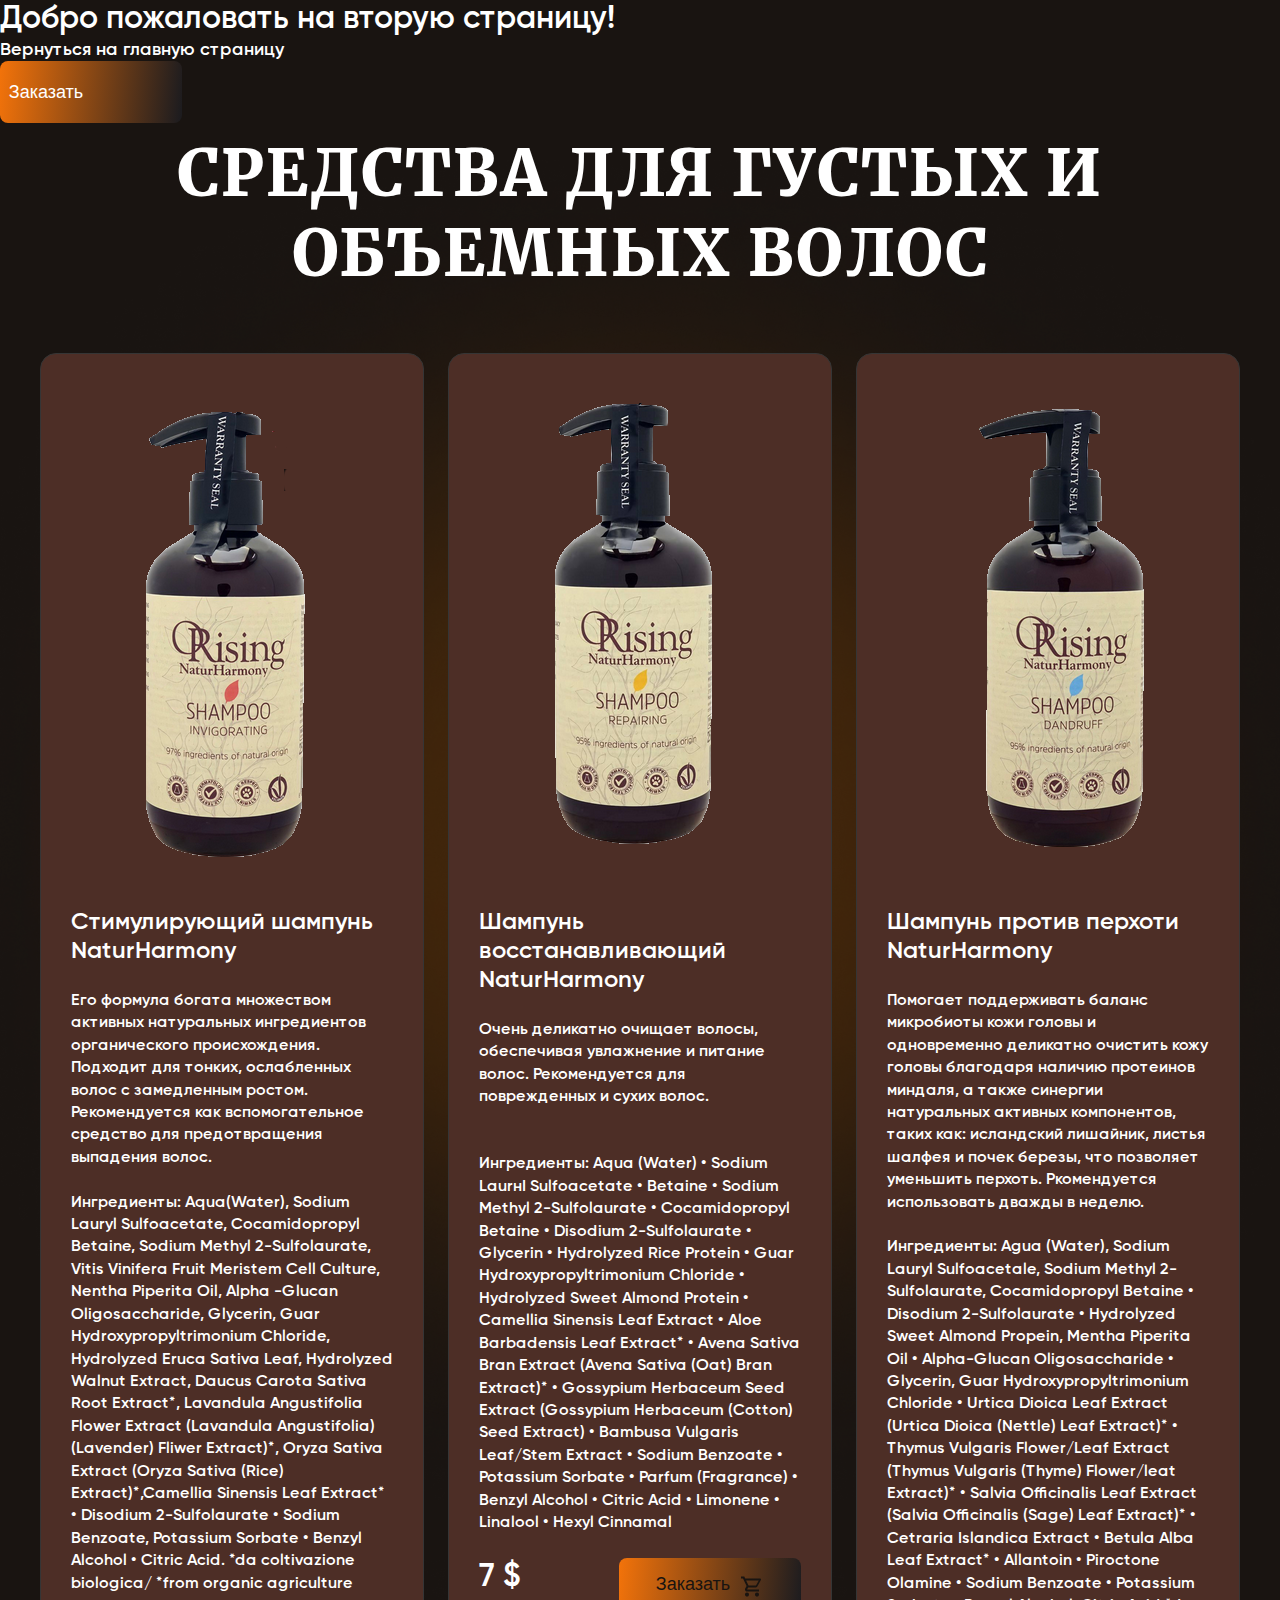
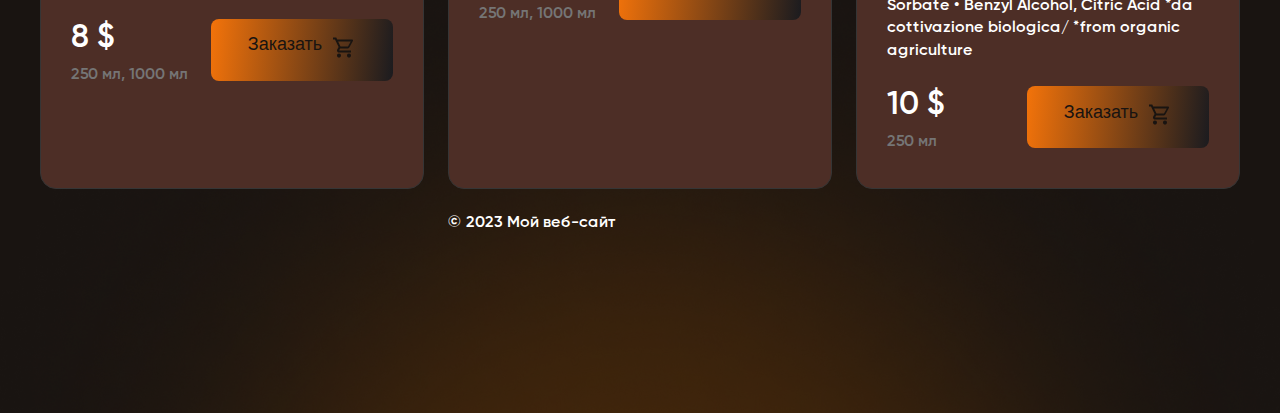
<file: page2.html>
<!DOCTYPE html>
<html lang="en">
<head>
    <meta charset="UTF-8">
    <meta name="viewport" content="width=device-width, initial-scale=1.0">
    <title>Вторая страница</title>
    <link rel="stylesheet" href="styles/page2.css"> <!-- Подключение стилей для второй страницы -->
</head>
<body>
    <header class="menu-item">
        <h1>Добро пожаловать на вторую страницу!</h1>
    </header>

    <nav>
        <ul>
            <li class="menu-item"><a href="index.html">Вернуться на главную страницу</a></li>
        </ul>
    </nav>
    <button class="button product-button">
    <li class="menu-item">
        <a href="https://www.instagram.com/anna.mishinaa/" class="button-link">Заказать</a>
    </li>
    </button>

    <section>
        
        <!--ШАМПУНИ-->
    <section class="products" id="products_sh"> <!-- идентификатор id="products" для поиска скрипта -->
        <div class="container">
            <div class="products-title common-title">Средства для густых и объемных волос </div>
            <div class="products-items">
                <div class="products-item">
                    <div class="products-item-image">
                        <img src="images/shm_1.png" alt="Shampun_1">
                    </div>
                    <div class="products-item-title">Стимулирующий шампунь NaturHarmony</div>
                    <div class="products-item-text">
                        <p>
                            Его формула богата множеством активных натуральных ингредиентов органического происхождения. Подходит для тонких, ослабленных волос с замедленным ростом. Рекомендуется как вспомогательное средство для предотвращения выпадения волос.
                            <br>
                            <br>

                            Ингредиенты: Aqua(Water), Sodium Lauryl Sulfoacetate, Cocamidopropyl Betaine, Sodium Methyl 2-Sulfolaurate, Vitis Vinifera Fruit Meristem Cell Culture, Nentha Piperita Oil, Alpha -Glucan Oligosaccharide, Glycerin, Guar Hydroxypropyltrimonium Chloride, Hydrolyzed Eruca Sativa Leaf, Hydrolyzed Walnut Extract, Daucus Carota Sativa Root Extract*, Lavandula Angustifolia Flower Extract (Lavandula Angustifolia) (Lavender) Fliwer Extract)*, Oryza Sativa Extract (Oryza Sativa (Rice) Extract)*,Camellia Sinensis Leaf Extract* • Disodium 2-Sulfolaurate • Sodium Benzoate, Potassium Sorbate • Benzyl Alcohol • Citric Acid.
                            *da coltivazione biologica/ *from organic agriculture
                        </p>
                    </div>
                    <div class="products-item-extra">
                        <div class="products-item-info">
                            <div class="products-item-price" data-base-price="8">8 $</div>
                            <div class="products-item-weight">250 мл, 1000 мл</div>
                        </div>
                        <div class="products-item-action">
                            <button class="button product-button">
                                <span>Заказать</span>
                                <span>
                                    <svg xmlns="http://www.w3.org/2000/svg" width="24" height="25" viewBox="0 0 24 25" fill="none">
                                        <path d="M17 18.5C17.5304 18.5 18.0391 18.7107 18.4142 19.0858C18.7893 19.4609 19 19.9696 19 20.5C19 21.0304 18.7893 21.5391 18.4142 21.9142C18.0391 22.2893 17.5304 22.5 17 22.5C16.4696 22.5 15.9609 22.2893 15.5858 21.9142C15.2107 21.5391 15 21.0304 15 20.5C15 19.39 15.89 18.5 17 18.5ZM1 2.5H4.27L5.21 4.5H20C20.2652 4.5 20.5196 4.60536 20.7071 4.79289C20.8946 4.98043 21 5.23478 21 5.5C21 5.67 20.95 5.84 20.88 6L17.3 12.47C16.96 13.08 16.3 13.5 15.55 13.5H8.1L7.2 15.13L7.17 15.25C7.17 15.3163 7.19634 15.3799 7.24322 15.4268C7.29011 15.4737 7.3537 15.5 7.42 15.5H19V17.5H7C6.46957 17.5 5.96086 17.2893 5.58579 16.9142C5.21071 16.5391 5 16.0304 5 15.5C5 15.15 5.09 14.82 5.24 14.54L6.6 12.09L3 4.5H1V2.5ZM7 18.5C7.53043 18.5 8.03914 18.7107 8.41421 19.0858C8.78929 19.4609 9 19.9696 9 20.5C9 21.0304 8.78929 21.5391 8.41421 21.9142C8.03914 22.2893 7.53043 22.5 7 22.5C6.46957 22.5 5.96086 22.2893 5.58579 21.9142C5.21071 21.5391 5 21.0304 5 20.5C5 19.39 5.89 18.5 7 18.5ZM16 11.5L18.78 6.5H6.14L8.5 11.5H16Z" fill="#191411"/>
                                    </svg>
                                </span>
                            </button>
                        </div>
                    </div>
                </div>
    <!--Product 2-->
                <div class="products-item">
                    <div class="products-item-image">
                        <img src="images/shm_2.png" alt="Shampun_2">
                    </div>
                    <div class="products-item-title">Шампунь восстанавливающий NaturHarmony</div>
                    <div class="products-item-text">
                        <p>
                            Очень деликатно очищает волосы, обеспечивая увлажнение и питание волос. Рекомендуется для поврежденных и сухих волос.                        <br>
                            <br>
                            <br>
                            Ингредиенты: Aqua (Water) • Sodium LaurнI Sulfoacetate • Betaine • Sodium Methyl 2-Sulfolaurate • Cocamidopropyl Betaine • Disodium 2-Sulfolaurate • Glycerin • Hydrolyzed Rice Protein • Guar Hydroxypropyltrimonium Chloride • Hydrolyzed Sweet Almond Protein • Camellia Sinensis Leaf Extract • Aloe Barbadensis Leaf Extract* • Avena Sativa Bran Extract (Avena Sativa (Oat) Bran Extract)* • Gossypium Herbaceum Seed Extract (Gossypium Herbaceum (Cotton) Seed Extract) • Bambusa Vulgaris Leaf/Stem Extract • Sodium Benzoate • Potassium Sorbate • Parfum (Fragrance) • Benzyl Alcohol • Citric Acid • Limonene • Linalool • Hexyl Cinnamal
                        </p>
                    </div>
                    <div class="products-item-extra">
                        <div class="products-item-info">
                            <div class="products-item-price" data-base-price="7">7 $</div>
                            <div class="products-item-weight">250 мл, 1000 мл</div>
                        </div>
                        <div class="products-item-action">
                            <button class="button product-button">
                                <span>Заказать</span>
                                <span>
                                    <svg xmlns="http://www.w3.org/2000/svg" width="24" height="25" viewBox="0 0 24 25" fill="none">
                                        <path d="M17 18.5C17.5304 18.5 18.0391 18.7107 18.4142 19.0858C18.7893 19.4609 19 19.9696 19 20.5C19 21.0304 18.7893 21.5391 18.4142 21.9142C18.0391 22.2893 17.5304 22.5 17 22.5C16.4696 22.5 15.9609 22.2893 15.5858 21.9142C15.2107 21.5391 15 21.0304 15 20.5C15 19.39 15.89 18.5 17 18.5ZM1 2.5H4.27L5.21 4.5H20C20.2652 4.5 20.5196 4.60536 20.7071 4.79289C20.8946 4.98043 21 5.23478 21 5.5C21 5.67 20.95 5.84 20.88 6L17.3 12.47C16.96 13.08 16.3 13.5 15.55 13.5H8.1L7.2 15.13L7.17 15.25C7.17 15.3163 7.19634 15.3799 7.24322 15.4268C7.29011 15.4737 7.3537 15.5 7.42 15.5H19V17.5H7C6.46957 17.5 5.96086 17.2893 5.58579 16.9142C5.21071 16.5391 5 16.0304 5 15.5C5 15.15 5.09 14.82 5.24 14.54L6.6 12.09L3 4.5H1V2.5ZM7 18.5C7.53043 18.5 8.03914 18.7107 8.41421 19.0858C8.78929 19.4609 9 19.9696 9 20.5C9 21.0304 8.78929 21.5391 8.41421 21.9142C8.03914 22.2893 7.53043 22.5 7 22.5C6.46957 22.5 5.96086 22.2893 5.58579 21.9142C5.21071 21.5391 5 21.0304 5 20.5C5 19.39 5.89 18.5 7 18.5ZM16 11.5L18.78 6.5H6.14L8.5 11.5H16Z" fill="#191411"/>
                                    </svg>
                                </span>
                            </button>
                        </div>
                    </div>
                </div>
    <!--Product 3-->
                <div class="products-item">
                    <div class="products-item-image">
                        <img src="images/shm_3.png" alt="Shampun_3">
                    </div>
                    <div class="products-item-title">Шампунь против перхоти NaturHarmony</div>
                    <div class="products-item-text">
                        Помогает поддерживать баланс микробиоты кожи головы и одновременно деликатно очистить кожу головы благодаря наличию протеинов миндаля, а также синергии натуральных активных компонентов, таких как: исландский лишайник, листья шалфея и почек березы, что позволяет уменьшить перхоть. Ркомендуется использовать дважды в неделю.
                        <br>
                        <br>
                        Ингредиенты: Agua (Water), Sodium Lauryl Sulfoacetale, Sodium Methyl 2- Sulfolaurate, Cocamidopropyl Betaine • Disodium 2-Sulfolaurate • Hydrolyzed Sweet Almond Propein, Mentha Piperita Oil • Alpha-Glucan Oligosaccharide • Glycerin, Guar Hydroxypropyltrimonium Chloride • Urtica Dioica Leaf Extract (Urtica Dioica (Nettle) Leaf Extract)* • Thymus Vulgaris Flower/Leaf Extract (Thymus Vulgaris (Thyme) Flower/leat Extract)* • Salvia Officinalis Leaf Extract (Salvia Officinalis (Sage) Leaf Extract)* • Cetraria Islandica Extract • Betula Alba Leaf Extract* • Allantoin • Piroctone Olamine • Sodium Benzoate • Potassium Sorbate • Benzyl Alcohol, Citric Acid *da cottivazione biologica/ *from organic agriculture
                    </div>
                    <div class="products-item-extra">
                        <div class="products-item-info">
                            <div class="products-item-price" data-base-price="10">10 $</div>
                            <div class="products-item-weight">250 мл</div>
                        </div>
                        <div class="products-item-action">
                            <button class="button product-button">
                                <span>Заказать</span>
                                <span>
                                    <svg xmlns="http://www.w3.org/2000/svg" width="24" height="25" viewBox="0 0 24 25" fill="none">
                                        <path d="M17 18.5C17.5304 18.5 18.0391 18.7107 18.4142 19.0858C18.7893 19.4609 19 19.9696 19 20.5C19 21.0304 18.7893 21.5391 18.4142 21.9142C18.0391 22.2893 17.5304 22.5 17 22.5C16.4696 22.5 15.9609 22.2893 15.5858 21.9142C15.2107 21.5391 15 21.0304 15 20.5C15 19.39 15.89 18.5 17 18.5ZM1 2.5H4.27L5.21 4.5H20C20.2652 4.5 20.5196 4.60536 20.7071 4.79289C20.8946 4.98043 21 5.23478 21 5.5C21 5.67 20.95 5.84 20.88 6L17.3 12.47C16.96 13.08 16.3 13.5 15.55 13.5H8.1L7.2 15.13L7.17 15.25C7.17 15.3163 7.19634 15.3799 7.24322 15.4268C7.29011 15.4737 7.3537 15.5 7.42 15.5H19V17.5H7C6.46957 17.5 5.96086 17.2893 5.58579 16.9142C5.21071 16.5391 5 16.0304 5 15.5C5 15.15 5.09 14.82 5.24 14.54L6.6 12.09L3 4.5H1V2.5ZM7 18.5C7.53043 18.5 8.03914 18.7107 8.41421 19.0858C8.78929 19.4609 9 19.9696 9 20.5C9 21.0304 8.78929 21.5391 8.41421 21.9142C8.03914 22.2893 7.53043 22.5 7 22.5C6.46957 22.5 5.96086 22.2893 5.58579 21.9142C5.21071 21.5391 5 21.0304 5 20.5C5 19.39 5.89 18.5 7 18.5ZM16 11.5L18.78 6.5H6.14L8.5 11.5H16Z" fill="#191411"/>
                                    </svg>
                                </span>
                            </button>
                        </div>
                    </div>
                </div>


    <section/>





    </section>

    <footer>
        <p>&copy; 2023 Мой веб-сайт</p>
    </footer>
</body>
</html>
</file>
<file: styles/page2.css>
*{
    margin: 0;
    padding: 0;
}

@font-face {
    font-family: 'Gilroy';
    src: url("../fonts/Gilroy-Semibold.ttf");
}

@font-face {
    font-family: 'Merriweather';
    src: url("../fonts/Merriweather-Black.ttf");
}

body{
    background-color: #191411;
    font-family: 'Gilroy', sans-serif;
    color: white;
}

.container{
    max-width: 1200px;
    margin: 0 auto;
}

.button{
    border-radius: 8px;
    background: linear-gradient(96deg, #f3730a 0%, #1b1b1f) 100%;
    width: 260px;
    height: 62px;
    padding: 19px;
    box-sizing: border-box;
    display: flex;
    justify-content: center;
    align-items: center;
    border: 0;
    cursor: pointer;
    outline: none;
    color: #191411;
    font-size: 18px;
    margin-bottom: 10px;
}

.button:hover{
    background: linear-gradient(96deg, #AC6115 0%, #9E7a19) 100%;
}

.common-title{
    text-align: center;
    font-family: 'Merriweather', sans-serif;
    font-size: 64px;
    font-weight: 80;
    letter-spacing: 1.92px;
    text-transform: uppercase;
}

.main {
    background-image: url("../images/main_bg_2.png");

    background-position: top center;
    overflow: hidden;

}

.header{
    padding: 40px 0;
}

.header .container{
    display: flex;
    align-items: center;
}

.logo img{
    vertical-align: bottom;
}

.menu{
    margin-left: 191px;
}

.menu-list{
    list-style: none;
    display: flex;
}

.menu-item{
    margin-right: 90px;
}

.menu-item a{
    color: white;
    font-size: 18px;
    text-decoration: none;
    cursor: pointer;
}

.menu-item a:hover{
    border-bottom: 2px solid white;
}

.currency{
    border: 1px solid white;
    padding: 11px 0;
    box-sizing: border-box;
    border-radius: 5px;
    width: 45px;
    height: 45px;
    text-align: center;
    cursor: pointer;
    margin-left: auto;
    font-size: 18px;
    user-select: none;
}


.main-content{
    padding-top: 103px;
    padding-bottom: 199px;

}



.main-content .container{
    position: relative;
}

.main-info{
    max-width: 608px;
}

.main-small-info {
    background: #D3320F;
    border-radius: 100px;
    padding: 12px 16px;
    display: inline-block;
    font-size: 18px;
}

.main-title {
    font-size: 80px;
    font-family: 'Merriweather', sans-serif;
    line-height: 100px;
    letter-spacing: 3.60px;
    text-transform: uppercase;
    margin-bottom: 56px;
}

.main-text {
    font-size: 24px;
    line-height: 29px;
    margin-bottom: 56px;
}

.main-image {
    position: absolute;
    top: -123px;
    left: calc(100% - 991px);
}

.why {
    background-image: url("../images/whybg.png");
    background-position: top center;
    background-size: initial;
    padding-bottom: 180px;
}

.why-items {
    margin-top: 60px;
    display: grid;
    gap: 100px;
    grid-template-columns: repeat(3, 312px);
    justify-content: center;
}

.why-item {
    text-align: center;
}

.why-item-title {
    font-size: 24px;
    line-height: 29px;
    padding: 24px 0;
}

.why-item-text {
    font-size: 16px;
    line-height: 140%;
    margin-left: 100px;
}

.products{
    background-image: url("../images/burgers_bg.png");
    background-position: top center;
    background-size: 1400px;
    padding-bottom: 180px;
}

.products-items {
    display: grid;
    grid-template-columns: repeat(3, 384px);
    gap: 24px;
    margin-top: 60px;
}
/* фон товаров */
.products-item{
    padding: 30px;
    background: #4d2e26;
    border-radius: 16px;
    border: 1px solid #353535;
    max-width: 100%;
}

.products-item-image{
    height:500px;

}

products-item-image img{
    max-width: 100%;
}

.products-item-title{
    font-size: 24px;
    line-height: 29px;
    margin: 24px 0;
}

.products-item-text{
    font-size: 16px;
    line-height: 140%;
    margin-bottom: 24px;
}

.products-item-extra{
    display: flex;
    justify-content: space-between;
}

.products-item-price{
    font-size: 32px;
    line-height: 39px;
    margin-bottom: 8px;
}


.products-item-weight{
    font-size: 16px;
    line-height: 18px;
    color: #757575;
}

.button.product-button{
    display: flex;
    justify-content: center;
    width: 182px;
    height: 62px;

}

.button.product-button span:first-child{
    margin-right: 10px;
    margin-bottom: 10px;
}

.order{
    background-image: url("../images/order_bg.png");
    background-position: top center;
    background-repeat: no-repeat;
    padding-bottom: 180px;
    overflow: hidden;
}

.order .container{
    position: relative;
}

.order-image{
    position: absolute;
    top: 0;
    right: calc(100% - 764px);
    z-index: -1; /*размещение картинки на заднем плане*/
}

.order-form{
    border-radius: 16px;
    border: 1px solid #353535;
    background: #211A16;
    margin-top: 60px;
    width: 426px;
    padding: 60px 40px;
    box-sizing: border-box;
    margin-left: 674px;
}

.order-form-text{
    font-size: 24px;
    line-height: 29px;
    text-align: center;
}

.order-form-inputs{
    display: flex;
    flex-direction: column;
    margin-top: 40px;
}

.order-form-input{
    width: 344px;
    height: 62px;
    background: linear-gradient(95.61deg, #DA8023 0%, #E28438 100%);
    border-radius: 8px;
    margin-bottom: 20px;
    display: flex;
    align-items: center;
    justify-content: center;
}

.order-form-input input{
    padding: 16px 10px;
    background: #211A16;
    border-radius: 8px;
    color: white;
    width: 342px;
    height: 60px;
    box-sizing: border-box;
    outline: none;
    border: 1px solid transparent;
}

.order-form-inputs .button{
    width: 344px;
    height: 62px;
}

.footer{
    padding: 60px 0;
}

.footer .container{
    display: flex;
    align-items: center;
    justify-content: space-between;
}

.rights{
    font-size: 16px;
    line-height: 20px;
}
</file>
